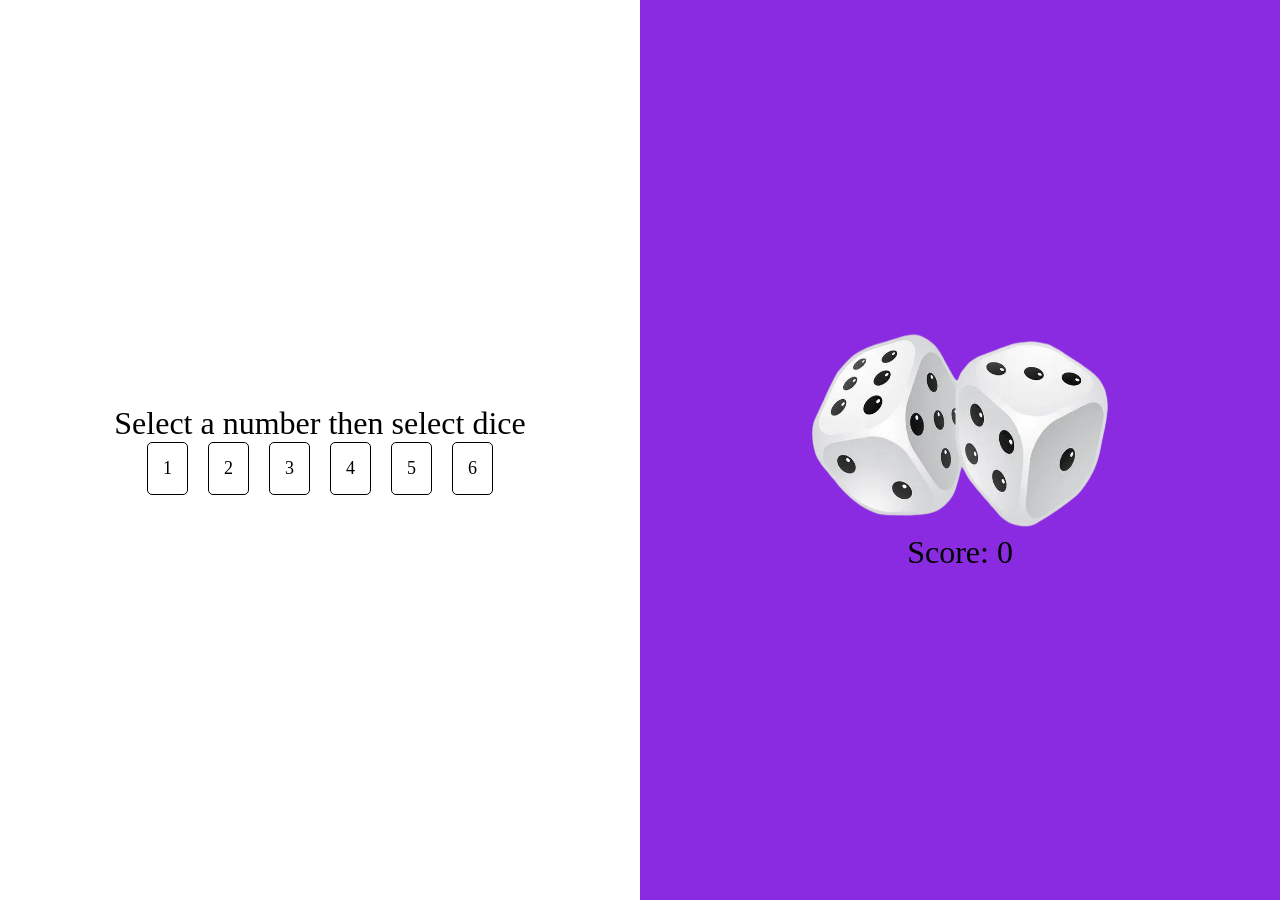
<file: index.html>
<!DOCTYPE html>
<html lang="en">
  <head>
    <meta charset="UTF-8" />
    <meta name="viewport" content="width=device-width, initial-scale=1.0" />
    <title>Document</title>
    <link rel="stylesheet" href="dice.css" />
  </head>
  <body>
    <div class="container">
      <div class="leftConatiner">
        <div class="left">
          <p>Select a number then select dice</p>
          <div class="numbers">
            <div class="num">1</div>
            <div class="num">2</div>
            <div class="num">3</div>
            <div class="num">4</div>
            <div class="num">5</div>
            <div class="num">6</div>
          </div>
        </div>
      </div>
      <div class="rightContainer">
        <div class="right">
          <img src="dicephotos/dice_default.png" />
          <p>Score: <span id="score">0</span></p>
        </div>
      </div>
    </div>
    <script src="dice.js"></script>
  </body>
</html>
</file>
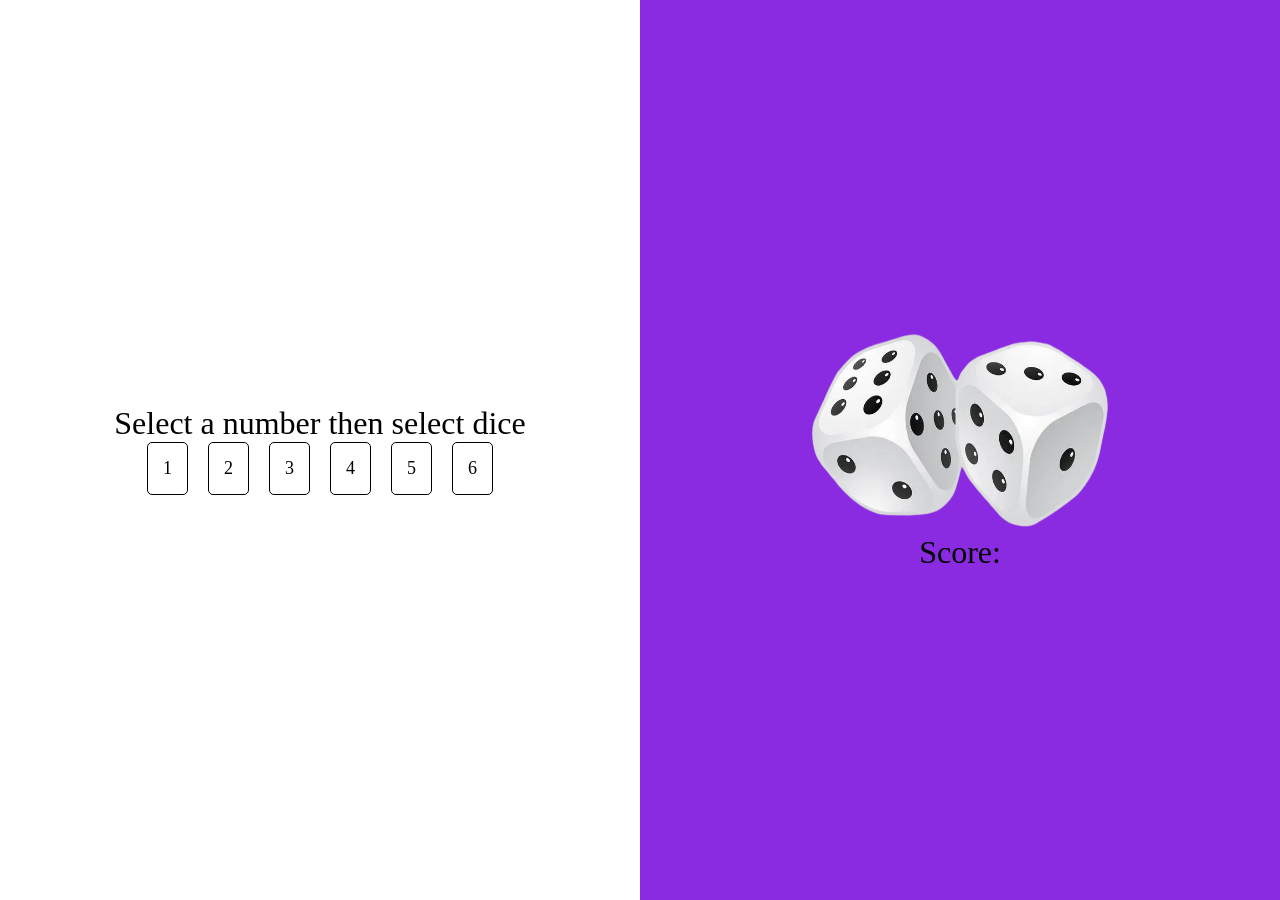
<file: dice.html>
<!DOCTYPE html>
<html lang="en">
  <head>
    <meta charset="UTF-8" />
    <meta name="viewport" content="width=device-width, initial-scale=1.0" />
    <title>Document</title>
    <link rel="stylesheet" href="dice.css" />
  </head>
  <body>
    <div class="container">
      <div class="leftConatiner">
        <div class="left">
          <p>Select a number then select dice</p>
          <div class="numbers">
            <div class="num">1</div>
            <div class="num">2</div>
            <div class="num">3</div>
            <div class="num">4</div>
            <div class="num">5</div>
            <div class="num">6</div>
          </div>
        </div>
      </div>
      <div class="rightContainer">
        <div class="right">
          <img src="dicephotos/dice_default.png" />
          <p>Score:</p>
        </div>
      </div>
    </div>
    <script src="dice.js"></script>
  </body>
</html>
</file>
<file: dice.css>
* {
  margin: 0;
  padding: 0;
  box-sizing: border-box;
}
.container {
  display: flex;
  justify-content: space-around;
  align-items: center;
  text-align: center;
}
.leftConatiner {
  width: 50vw;
  height: 100vh;
  display: flex;
  justify-content: center;
  align-items: center;
}
.numbers {
  display: flex;
  justify-content: center;
  align-items: center;
  gap: 20px;
}
.num {
  border: 1px solid black;
  padding: 15px;
  border-radius: 5px;
  font-size: large;
}
.rightContainer {
  background-color: blueviolet;
  width: 50vw;
  height: 100vh;
  display: flex;
  justify-content: center;
  align-items: center;
}
img {
  width: 300px;
  height: 200px;
}
p {
  font-size: xx-large;
}
</file>
